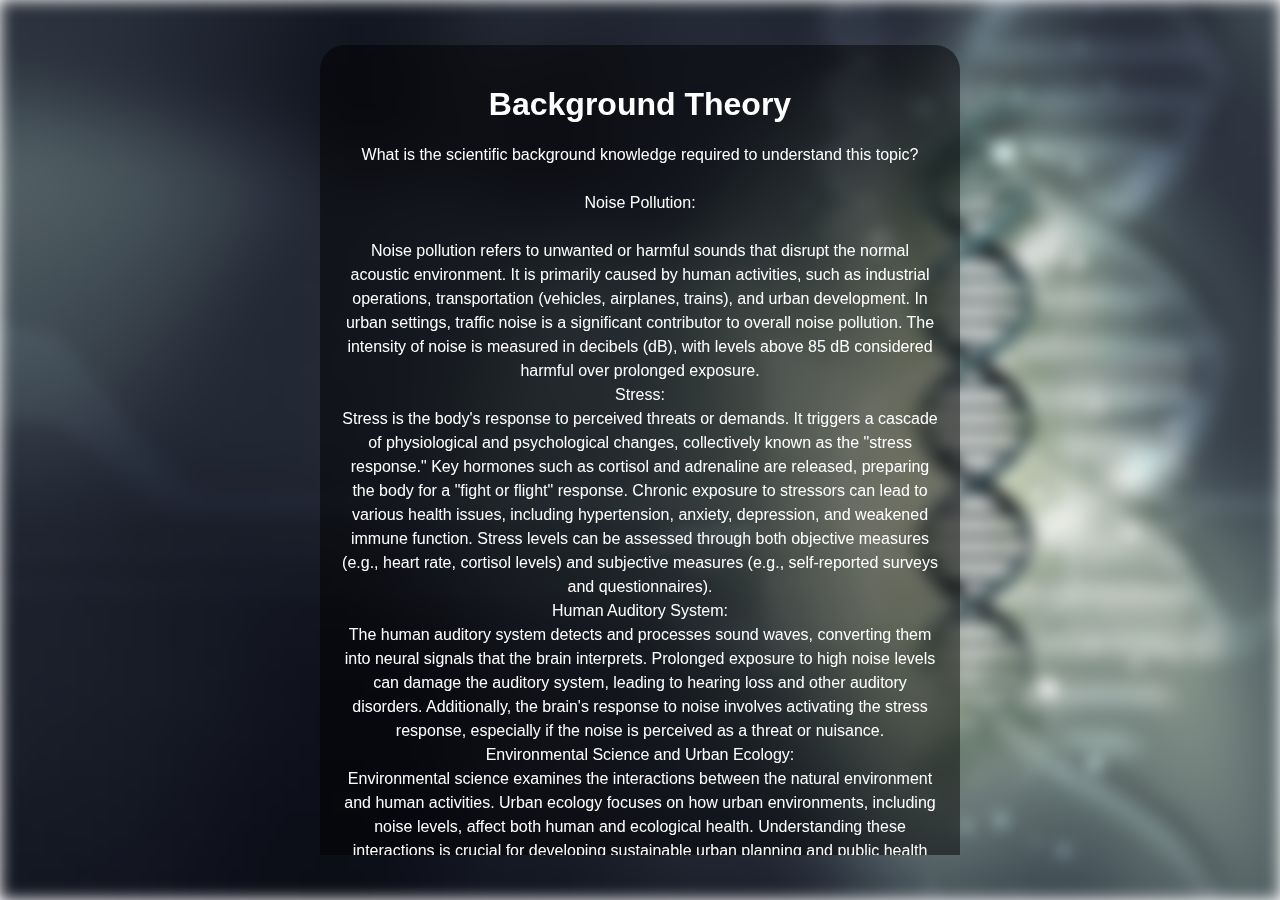
<file: 2.html>
<!DOCTYPE html>
<html lang="en">
<head>
    <meta charset="UTF-8">
    <meta name="viewport" content="width=device-width, initial-scale=1.0">
    <title>Report</title>
    <style>
        body, html {
            height: 100%;
            margin: 0;
            font-family: Arial, sans-serif;
            overflow: hidden; /* Prevent scrolling */
        }

        .bg-image {
            background-image: url('scss.jpg'); /* Replace with your image URL */
            filter: blur(8px);
            -webkit-filter: blur(8px);
            height: 100%;
            background-position: center;
            background-repeat: no-repeat;
            background-size: cover;
            position: absolute;
            width: 100%;
        }
        .button {
        display: inline-block;
        padding: 10px 20px;
        font-size: 1em;
        color: white;
        background-color: #007BFF;
        border: none;
        border-radius: 5px;
        text-decoration: none;
        cursor: pointer;
        transition: background-color 0.3s ease;
    }

    .button:hover {
        background-color: #0056b3;
    }
        .content {
            position: absolute;
            top: 50%;
            left: 50%;
            transform: translate(-50%, -50%);
            text-align: center;
            color: white;
            animation: fadeIn 2s;
            max-height: 90%; /* Ensure it fits within the viewport */
            overflow-y: auto; /* Add scroll within the content if necessary */
        }

        .container {
            background-color: rgba(0, 0, 0, 0.5);
            padding: 20px;
            border-radius: 25px;
            backdrop-filter: blur(5px);
            max-width: 100%;
            max-height: 100%;
            overflow-y: auto; /* Add scroll within the container if necessary */
        }

        h1 {
            font-size: 2em;
            margin-bottom: 20px;
        }

        p {
            font-size: 1em;
            line-height: 1.5em;
        }

        @keyframes fadeIn {
            from { opacity: 0; }
            to { opacity: 1; }
        }
    </style>
</head>
<body>
    <div class="bg-image"></div>
    <div class="content">
        <div class="container">
            <h1>Background Theory</h1>
            <p>What is the scientific background knowledge required to understand this topic?<br><br>
                Noise Pollution:<br><br>
                Noise pollution refers to unwanted or harmful sounds that disrupt the normal acoustic environment. It is primarily caused by human activities, such as industrial operations, transportation (vehicles, airplanes, trains), and urban development. In urban settings, traffic noise is a significant contributor to overall noise pollution. The intensity of noise is measured in decibels (dB), with levels above 85 dB considered harmful over prolonged exposure.

                <br>
                Stress:
                <br>
                Stress is the body's response to perceived threats or demands. It triggers a cascade of physiological and psychological changes, collectively known as the "stress response." Key hormones such as cortisol and adrenaline are released, preparing the body for a "fight or flight" response. Chronic exposure to stressors can lead to various health issues, including hypertension, anxiety, depression, and weakened immune function. Stress levels can be assessed through both objective measures (e.g., heart rate, cortisol levels) and subjective measures (e.g., self-reported surveys and questionnaires).
                <br>
                Human Auditory System:
                <br>
                The human auditory system detects and processes sound waves, converting them into neural signals that the brain interprets. Prolonged exposure to high noise levels can damage the auditory system, leading to hearing loss and other auditory disorders. Additionally, the brain's response to noise involves activating the stress response, especially if the noise is perceived as a threat or nuisance.

                <br>
                Environmental Science and Urban Ecology:
                <br>
                Environmental science examines the interactions between the natural environment and human activities. Urban ecology focuses on how urban environments, including noise levels, affect both human and ecological health. Understanding these interactions is crucial for developing sustainable urban planning and public health policies.
            </p>
            <a href="3.html" class="button">Click Here to visit scientific reasoning basis</a>

        </div>
    </div>
</body>
</html>
</file>
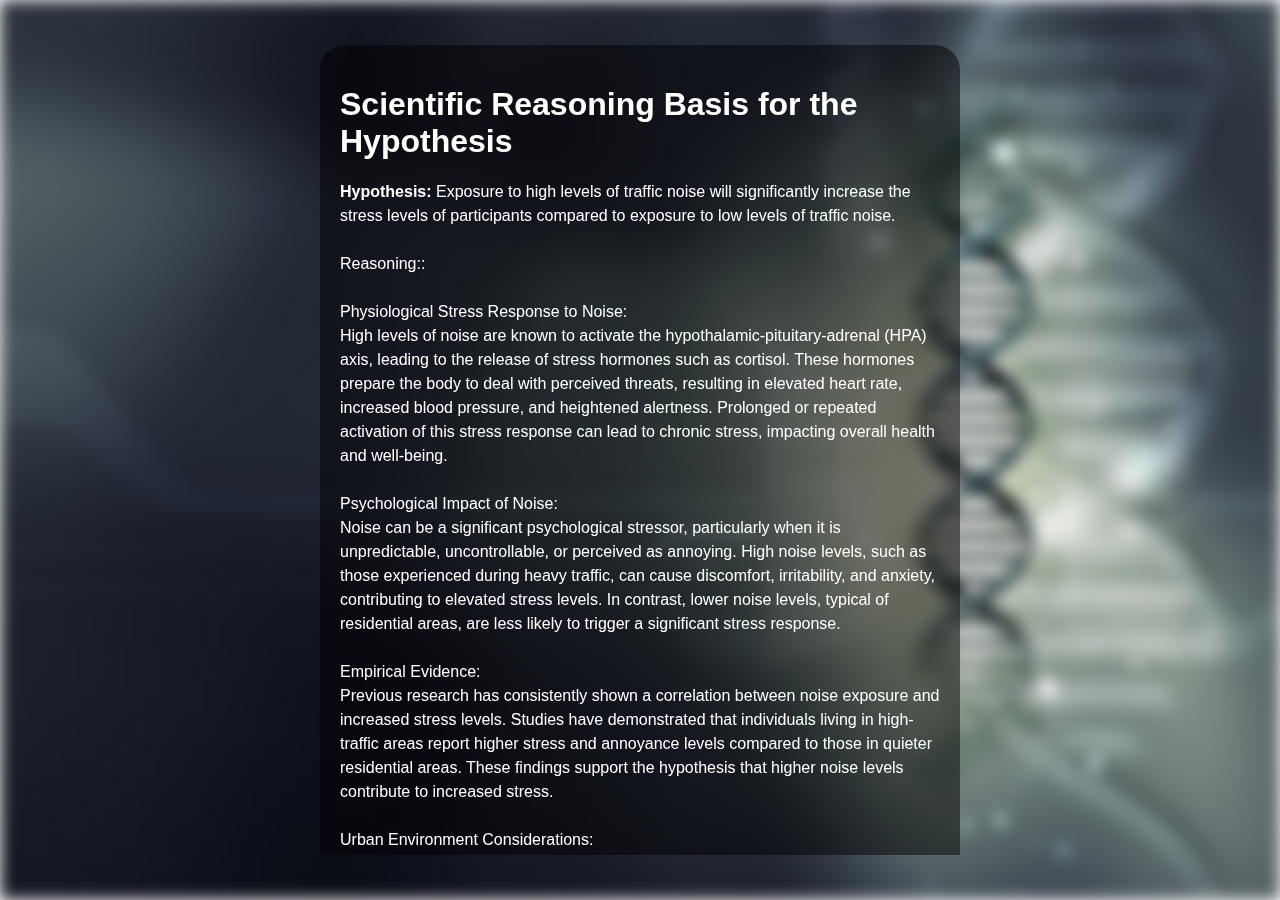
<file: 3.html>
<!DOCTYPE html>
<html lang="en">
<head>
    <meta charset="UTF-8">
    <meta name="viewport" content="width=device-width, initial-scale=1.0">
    <title>Report</title>
    <style>
        body, html {
            height: 100%;
            margin: 0;
            font-family: Arial, sans-serif;
            overflow: hidden; /* Prevent scrolling */
        }

        .bg-image {
            background-image: url('scss.jpg'); /* Replace with your image URL */
            filter: blur(8px);
            -webkit-filter: blur(8px);
            height: 100%;
            background-position: center;
            background-repeat: no-repeat;
            background-size: cover;
            position: absolute;
            width: 100%;
        }
        .button {
        display: inline-block;
        padding: 10px 20px;
        font-size: 1em;
        color: white;
        background-color: #007BFF;
        border: none;
        border-radius: 5px;
        text-decoration: none;
        cursor: pointer;
        transition: background-color 0.3s ease;
    }

    .button:hover {
        background-color: #0056b3;
    }
        .content {
            position: absolute;
            top: 50%;
            left: 50%;
            transform: translate(-50%, -50%);
            text-align: left;
            color: white;
            animation: fadeIn 2s;
            max-height: 90%; /* Ensure it fits within the viewport */
            overflow-y: auto; /* Add scroll within the content if necessary */
        }

        .container {
            background-color: rgba(0, 0, 0, 0.5);
            padding: 20px;
            border-radius: 25px;
            backdrop-filter: blur(5px);
            max-width: 100%;
            max-height: 100%;
            overflow-y: auto; /* Add scroll within the container if necessary */
        }

        h1 {
            font-size: 2em;
            margin-bottom: 20px;
        }

        p {
            font-size: 1em;
            line-height: 1.5em;
        }

        @keyframes fadeIn {
            from { opacity: 0; }
            to { opacity: 1; }
        }
    </style>
</head>
<body>
    <div class="bg-image"></div>
    <div class="content">
        <div class="container">
            <h1>Scientific Reasoning Basis for the Hypothesis</h1>
            <p><b>Hypothesis:</b> Exposure to high levels of traffic noise will significantly increase the stress levels of participants compared to exposure to low levels of traffic noise.

                <br><br>
                Reasoning::<br><br>
                Physiological Stress Response to Noise:

         <br>
         High levels of noise are known to activate the hypothalamic-pituitary-adrenal (HPA) axis, leading to the release of stress hormones such as cortisol. These hormones prepare the body to deal with perceived threats, resulting in elevated heart rate, increased blood pressure, and heightened alertness. Prolonged or repeated activation of this stress response can lead to chronic stress, impacting overall health and well-being.

         <br><br>
         Psychological Impact of Noise:
         <br>
         Noise can be a significant psychological stressor, particularly when it is unpredictable, uncontrollable, or perceived as annoying. High noise levels, such as those experienced during heavy traffic, can cause discomfort, irritability, and anxiety, contributing to elevated stress levels. In contrast, lower noise levels, typical of residential areas, are less likely to trigger a significant stress response.

         <br><br>
         Empirical Evidence:

                <br>
                Previous research has consistently shown a correlation between noise exposure and increased stress levels. Studies have demonstrated that individuals living in high-traffic areas report higher stress and annoyance levels compared to those in quieter residential areas. These findings support the hypothesis that higher noise levels contribute to increased stress.

                <br><br>
                Urban Environment Considerations:
<br>
In urban environments, where traffic noise is a common and unavoidable aspect of daily life, understanding its impact on stress is crucial for public health. By studying the differential effects of high and low noise levels, this experiment aims to provide actionable insights that can inform urban planning and public health interventions aimed at reducing noise pollution and its associated health impacts.

</p>
            <a href="4.html" class="button">Click Here to visit Methodology</a>

        </div>
    </div>
</body>
</html>
</file>
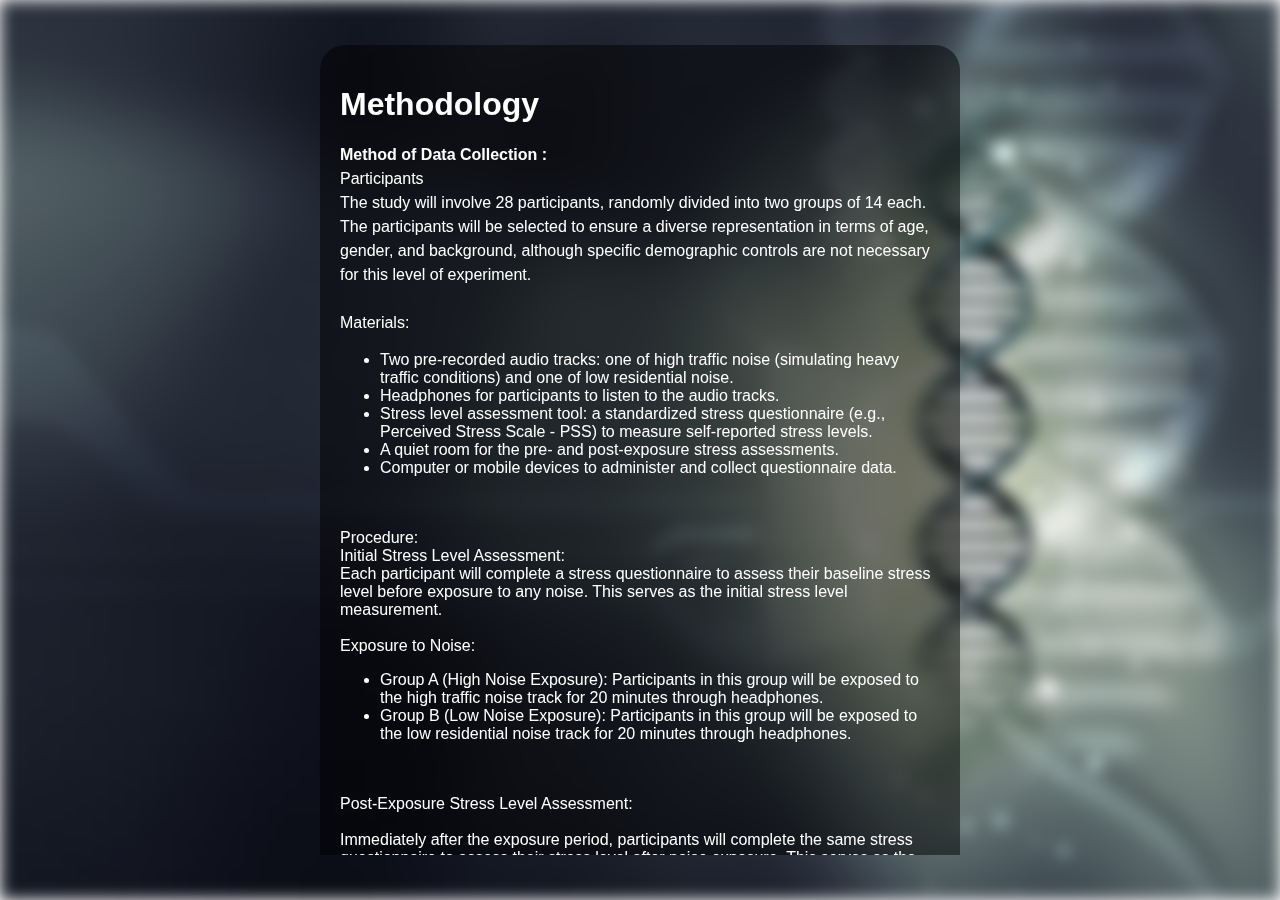
<file: 4.html>
<!DOCTYPE html>
<html lang="en">
<head>
    <meta charset="UTF-8">
    <meta name="viewport" content="width=device-width, initial-scale=1.0">
    <title>Report</title>
    <style>
        body, html {
            height: 100%;
            margin: 0;
            font-family: Arial, sans-serif;
            overflow: hidden; /* Prevent scrolling */
        }

        .bg-image {
            background-image: url('scss.jpg'); /* Replace with your image URL */
            filter: blur(8px);
            -webkit-filter: blur(8px);
            height: 100%;
            background-position: center;
            background-repeat: no-repeat;
            background-size: cover;
            position: absolute;
            width: 100%;
        }
        .button {
        display: inline-block;
        padding: 10px 20px;
        font-size: 1em;
        color: white;
        background-color: #007BFF;
        border: none;
        border-radius: 5px;
        text-decoration: none;
        cursor: pointer;
        transition: background-color 0.3s ease;
    }

    .button:hover {
        background-color: #0056b3;
    }
        .content {
            position: absolute;
            top: 50%;
            left: 50%;
            transform: translate(-50%, -50%);
            text-align: left;
            color: white;
            animation: fadeIn 2s;
            max-height: 90%; /* Ensure it fits within the viewport */
            overflow-y: auto; /* Add scroll within the content if necessary */
       
        }

        .container {
            background-color: rgba(0, 0, 0, 0.5);
            padding: 20px;
            border-radius: 25px;
            backdrop-filter: blur(5px);
            max-width: 100%;
            max-height: 100%;
            overflow-y: auto; /* Add scroll within the container if necessary */
            text-align: left;

        }

        h1 {
            font-size: 2em;
            margin-bottom: 20px;
        }

        p {
            font-size: 1em;
            line-height: 1.5em;
            text-align: left;
        }

        @keyframes fadeIn {
            from { opacity: 0; }
            to { opacity: 1; }
        }
    </style>
</head>
<body>
    <div class="bg-image"></div>
    <div class="content">
        <div class="container">
            <h1>Methodology</h1>
            <p><b>Method of Data Collection
                :</b><br>Participants<br> The study will involve 28 participants, randomly divided into two groups of 14 each. The participants will be selected to ensure a diverse representation in terms of age, gender, and background, although specific demographic controls are not necessary for this level of experiment.
<br><br>Materials:

<ul>
    <li>Two pre-recorded audio tracks: one of high traffic noise (simulating heavy traffic conditions) and one of low residential noise.
    </li>
    <li>Headphones for participants to listen to the audio tracks.
    </li>
    <li>Stress level assessment tool: a standardized stress questionnaire (e.g., Perceived Stress Scale - PSS) to measure self-reported stress levels.
    </li>
    <li>A quiet room for the pre- and post-exposure stress assessments.
    </li>
    <li>Computer or mobile devices to administer and collect questionnaire data.
    </li>
</ul>
                <br><br>
                Procedure:<br>
                Initial Stress Level Assessment:

<br>Each participant will complete a stress questionnaire to assess their baseline stress level before exposure to any noise. This serves as the initial stress level measurement.
<br>
         <br>Exposure to Noise:

<ul>
    <li>Group A (High Noise Exposure): Participants in this group will be exposed to the high traffic noise track for 20 minutes through headphones.
    </li>
    <li>Group B (Low Noise Exposure): Participants in this group will be exposed to the low residential noise track for 20 minutes through headphones.
    </li>
</ul><br>
<br>Post-Exposure Stress Level Assessment:
<br><br>
Immediately after the exposure period, participants will complete the same stress questionnaire to assess their stress level after noise exposure. This serves as the post-exposure stress level measurement.

         <br><br>
         Data Recording:
         <br>
         Record each participant's initial and post-exposure stress levels. Calculate the change in stress levels for each participant by subtracting the initial stress level from the post-exposure stress level.
         <br><br>
         <b>Data Analysis:</b><br>
         Descriptive Statistics:

<br><ul>
    <li>Calculate the mean, median, and standard deviation of the initial and post-exposure stress levels for both groups.
    </li>
    <li>Calculate the mean change in stress levels for both groups.
    </li>
</ul>
<br>Comparative Analysis:
<br>
Use a t-test to compare the mean change in stress levels between Group A and Group B to determine if the differences are statistically significant.
<br>
Interpretation:
<br>
Analyze the results to see if there is a significant increase in stress levels in Group A (high noise exposure) compared to Group B (low noise exposure). This will help in determining whether the hypothesis is supported.
<br>
Control Measures:
<br><ul>
    <li>Ensure that the noise levels of the recordings are accurately set to represent high and low noise conditions.
    </li>
    <li>Conduct the experiment in a controlled environment to minimize external factors influencing stress levels.
    </li>
    <li>Use the same set of headphones and volume settings for all participants to ensure consistency in noise exposure.
    </li>
</ul>


                <br>
                Previous research has consistently shown a correlation between noise exposure and increased stress levels. Studies have demonstrated that individuals living in high-traffic areas report higher stress and annoyance levels compared to those in quieter residential areas. These findings support the hypothesis that higher noise levels contribute to increased stress.

                <br><br>
                Urban Environment Considerations:
<br>
In urban environments, where traffic noise is a common and unavoidable aspect of daily life, understanding its impact on stress is crucial for public health. By studying the differential effects of high and low noise levels, this experiment aims to provide actionable insights that can inform urban planning and public health interventions aimed at reducing noise pollution and its associated health impacts.

</p>
            <a href="5.html" class="button">Click Here to visit Modeling the data</a>

        </div>
    </div>
</body>
</html>
</file>
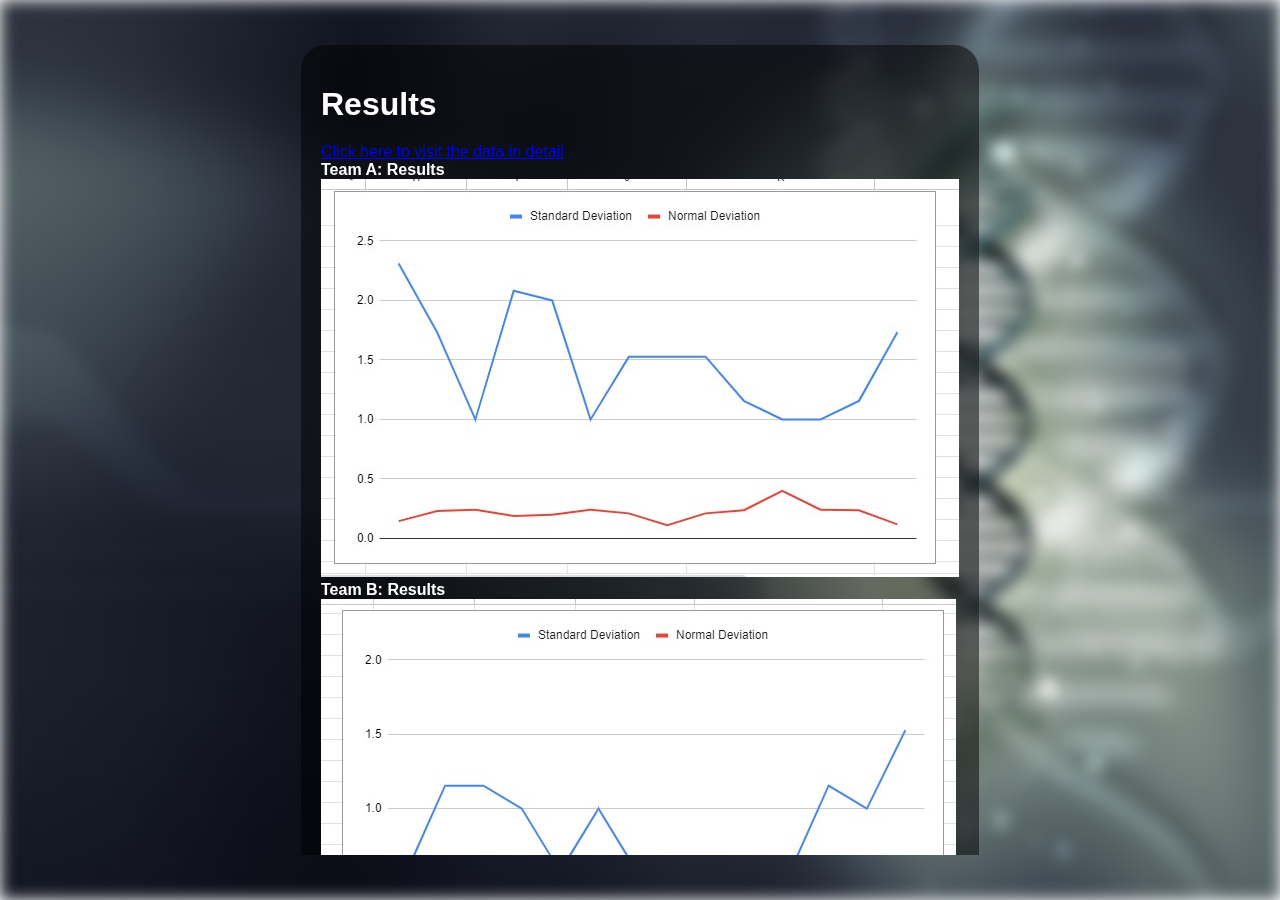
<file: 5.html>
<!DOCTYPE html>
<html lang="en">
<head>
    <meta charset="UTF-8">
    <meta name="viewport" content="width=device-width, initial-scale=1.0">
    <title>Report</title>
    <style>
        body, html {
            height: 100%;
            margin: 0;
            font-family: Arial, sans-serif;
            overflow: hidden; /* Prevent scrolling */
        }

        .bg-image {
            background-image: url('scss.jpg'); /* Replace with your image URL */
            filter: blur(8px);
            -webkit-filter: blur(8px);
            height: 100%;
            background-position: center;
            background-repeat: no-repeat;
            background-size: cover;
            position: absolute;
            width: 100%;
        }
        .button {
        display: inline-block;
        padding: 10px 20px;
        font-size: 1em;
        color: white;
        background-color: #007BFF;
        border: none;
        border-radius: 5px;
        text-decoration: none;
        cursor: pointer;
        transition: background-color 0.3s ease;
    }

    .button:hover {
        background-color: #0056b3;
    }
        .content {
            position: absolute;
            top: 50%;
            left: 50%;
            transform: translate(-50%, -50%);
            text-align: left;
            color: white;
            animation: fadeIn 2s;
            max-height: 90%; /* Ensure it fits within the viewport */
            overflow-y: auto; /* Add scroll within the content if necessary */
       
        }

        .container {
            background-color: rgba(0, 0, 0, 0.5);
            padding: 20px;
            border-radius: 25px;
            backdrop-filter: blur(5px);
            max-width: 100%;
            max-height: 100%;
            overflow-y: auto; /* Add scroll within the container if necessary */
            text-align: left;

        }

        h1 {
            font-size: 2em;
            margin-bottom: 20px;
        }

        p {
            font-size: 1em;
            line-height: 1.5em;
            text-align: left;
        }

        @keyframes fadeIn {
            from { opacity: 0; }
            to { opacity: 1; }
        }
    </style>
</head>
<body>
    <div class="bg-image"></div>
    <div class="content">
        <div class="container">
            <h1>Results</h1>
          <a href="Sheet1.html" target="_blank">Click here to visit the data in detail</a>
          <br><b>Team A: Results</b><br>
          <img src="image1.jpg"><br>
          <b>Team B: Results</b><br>
          <img src="image2.jpg"><br>
          <b>Statistical Analysis </b>
          <br>
          1. Descriptive Statistics:
<br>Group A (High Noise Exposure):
<ul>
    <li>Mean Change in Stress: 1.357    </li>
<li>Median Change in Stress: 1
</li>
<li>Standard Deviation: 0.878</li>

<br>Group B (Low Noise Exposure):
<ul>
    <li>Mean Change in Stress: -0.643    </li>
<li>Median Change in Stress: -1
</li>
<li>Standard Deviation: 0.806
</li>

</ul>

<b>2. Correlation Analysis:</b><br>
To determine the correlation between initial stress levels and changes in stress levels, we can calculate the Pearson correlation coefficient for both groups.

<br>Group A (High Noise Exposure):
<br>Pearson correlation coefficient (r): 0.603

<br>Group B (Low Noise Exposure):
<br>Pearson correlation coefficient (r): -0.457
<br>
Interpretation:
<br><ul>
    <li>In Group A, there is a moderate positive correlation between initial stress levels and changes in stress levels, suggesting that higher initial stress levels are associated with greater increases in stress after high noise exposure.
    </li>
    <li>In Group B, there is a moderate negative correlation between initial stress levels and changes in stress levels, indicating that higher initial stress levels are associated with greater decreases in stress after low noise exposure.
    </li>
</ul>
<br>
3. Function of Best Fit:
<br>
Given the nature of the data, a linear model is appropriate for analyzing the relationship between initial stress levels and changes in stress levels. The scatter plots for both groups suggest a linear trend.
<br>Group A (High Noise Exposure):
<br>
--> Linear Equation: y=0.573x+0.571<br>
Where 
y, y is the change in stress level, and x, x is the initial stress level.
<br>
Group B (Low Noise Exposure):
<br>
Linear Equation: y=-0.5x - 0.143<br>
Where 
y, y is the change in stress level, and 
x, x is the initial stress level.<br>
<b>Results Summary:</b>
<ul>
    <li>Group A (High Noise Exposure): Participants generally experienced an increase in stress levels, with a mean increase of 1.357. The correlation between initial stress levels and changes in stress levels was moderately positive.
    </li>
    <li>Group B (Low Noise Exposure): Participants generally experienced a decrease in stress levels, with a mean decrease of -0.643. The correlation between initial stress levels and changes in stress levels was moderately negative.
    </li>
    <li>Overall Conclusion: The results support the hypothesis that exposure to high levels of traffic noise increases stress levels, while exposure to low levels of residential noise decreases stress levels. The linear models provide a reasonable fit for the observed data, indicating a consistent trend across participants.
    </li>
</ul>

            <a href="6.html" class="button">Click Here to visit Conclusion</a>

        </div>
    </div>
</body>
</html>
</file>
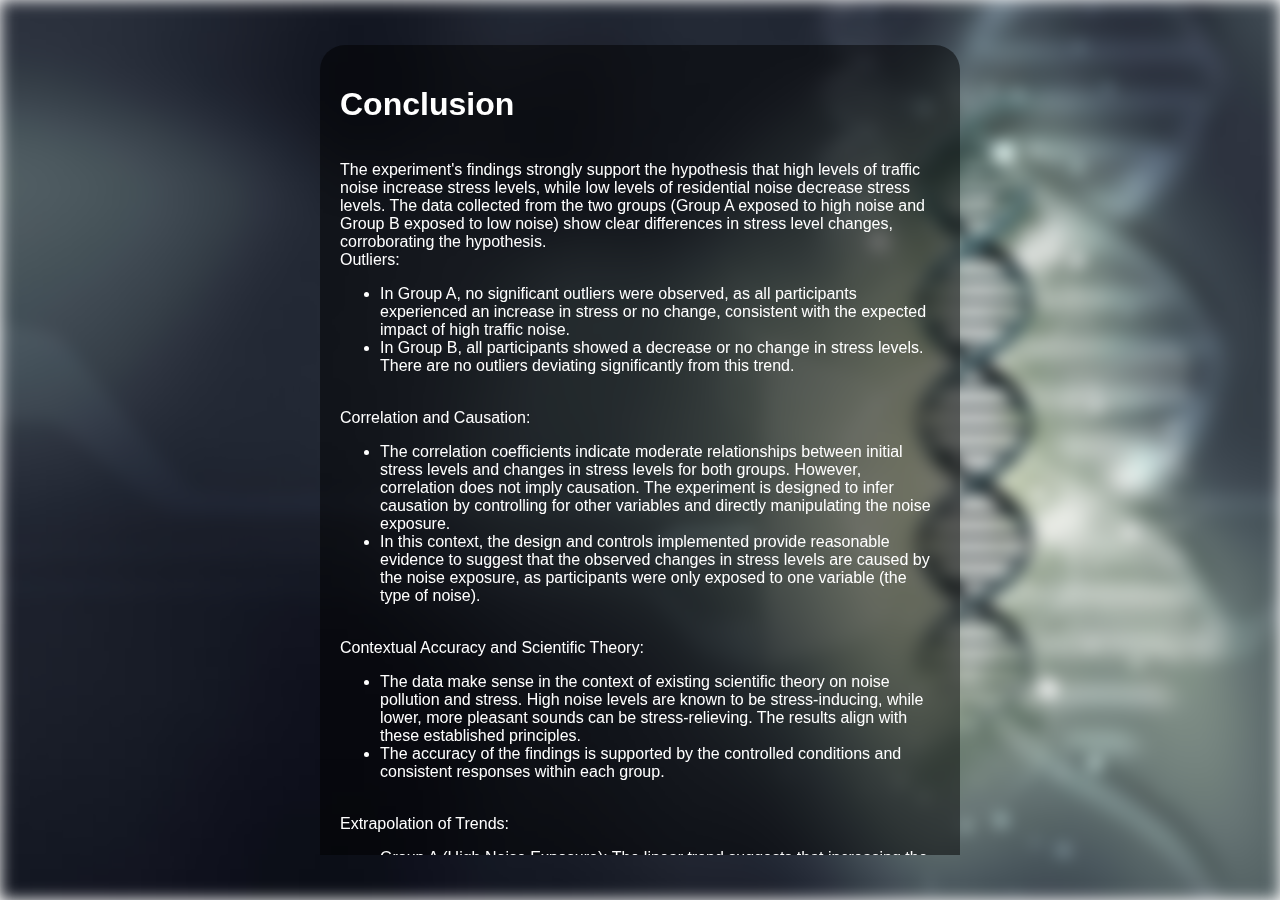
<file: 6.html>
<!DOCTYPE html>
<html lang="en">
<head>
    <meta charset="UTF-8">
    <meta name="viewport" content="width=device-width, initial-scale=1.0">
    <title>Report</title>
    <style>
        body, html {
            height: 100%;
            margin: 0;
            font-family: Arial, sans-serif;
            overflow: hidden; /* Prevent scrolling */
        }

        .bg-image {
            background-image: url('scss.jpg'); /* Replace with your image URL */
            filter: blur(8px);
            -webkit-filter: blur(8px);
            height: 100%;
            background-position: center;
            background-repeat: no-repeat;
            background-size: cover;
            position: absolute;
            width: 100%;
        }
        .button {
        display: inline-block;
        padding: 10px 20px;
        font-size: 1em;
        color: white;
        background-color: #007BFF;
        border: none;
        border-radius: 5px;
        text-decoration: none;
        cursor: pointer;
        transition: background-color 0.3s ease;
    }

    .button:hover {
        background-color: #0056b3;
    }
        .content {
            position: absolute;
            top: 50%;
            left: 50%;
            transform: translate(-50%, -50%);
            text-align: left;
            color: white;
            animation: fadeIn 2s;
            max-height: 90%; /* Ensure it fits within the viewport */
            overflow-y: auto; /* Add scroll within the content if necessary */
       
        }

        .container {
            background-color: rgba(0, 0, 0, 0.5);
            padding: 20px;
            border-radius: 25px;
            backdrop-filter: blur(5px);
            max-width: 100%;
            max-height: 100%;
            overflow-y: auto; /* Add scroll within the container if necessary */
            text-align: left;

        }

        h1 {
            font-size: 2em;
            margin-bottom: 20px;
        }

        p {
            font-size: 1em;
            line-height: 1.5em;
            text-align: left;
        }

        @keyframes fadeIn {
            from { opacity: 0; }
            to { opacity: 1; }
        }
    </style>
</head>
<body>
    <div class="bg-image"></div>
    <div class="content">
        <div class="container">
            <h1>Conclusion</h1><br>
            The experiment's findings strongly support the hypothesis that high levels of traffic noise increase stress levels, while low levels of residential noise decrease stress levels. The data collected from the two groups (Group A exposed to high noise and Group B exposed to low noise) show clear differences in stress level changes, corroborating the hypothesis.

<br>
Outliers:<br>
<ul>
    <li>
        In Group A, no significant outliers were observed, as all participants experienced an increase in stress or no change, consistent with the expected impact of high traffic noise.
    </li>
    <li>
        In Group B, all participants showed a decrease or no change in stress levels. There are no outliers deviating significantly from this trend.
    </li>
</ul>


<br>
Correlation and Causation:<br>
<ul>
    <li>
        The correlation coefficients indicate moderate relationships between initial stress levels and changes in stress levels for both groups. However, correlation does not imply causation. The experiment is designed to infer causation by controlling for other variables and directly manipulating the noise exposure.
    </li>
    <li>
        In this context, the design and controls implemented provide reasonable evidence to suggest that the observed changes in stress levels are caused by the noise exposure, as participants were only exposed to one variable (the type of noise).

    </li>
</ul>


<br>
Contextual Accuracy and Scientific Theory:
<ul>
    <li>
        The data make sense in the context of existing scientific theory on noise pollution and stress. High noise levels are known to be stress-inducing, while lower, more pleasant sounds can be stress-relieving. The results align with these established principles.
    </li>
    <li>
        The accuracy of the findings is supported by the controlled conditions and consistent responses within each group.

    </li>
</ul>
<br>
Extrapolation of Trends:
<ul>
    <li>
        Group A (High Noise Exposure): The linear trend suggests that increasing the initial stress level generally leads to a greater increase in stress after exposure to high noise. Extrapolating this trend, individuals with higher baseline stress would experience disproportionately higher stress increments when exposed to high traffic noise.
    </li>
    <li>
        Group B (Low Noise Exposure): The linear trend indicates that higher initial stress levels lead to a greater decrease in stress after exposure to low noise. Extrapolating this, individuals with higher baseline stress levels could benefit more from exposure to low residential noise, experiencing a more significant reduction in stress.

    </li>
</ul>
<br>
Summary:
<ul>
    <li>
        Findings: The experiment confirms that high levels of traffic noise increase stress levels, while low levels of residential noise decrease stress levels.
    </li>
    <li>
        Outliers: No significant outliers were observed, suggesting consistent effects within each group.

    </li>
    <li>Correlation vs. Causation: The design and controlled conditions of the experiment suggest that the observed correlations are likely indicative of causal relationships.
    </li>
    <li>Scientific Context: The results are consistent with scientific theories on noise pollution and stress, reinforcing the validity of the findings.
    </li>
    <li>Extrapolation: The trends predict that individuals with higher baseline stress levels are more susceptible to the effects of noise exposure, with high noise exacerbating stress and low noise alleviating it.
    </li>

</ul><br>These conclusions underscore the importance of managing noise pollution in urban environments to mitigate its adverse effects on human health and stress levels. Promoting quieter residential areas could significantly enhance overall well-being, especially for those already experiencing high stress levels.

<br><br>






            <a href="7.html" class="button">Click Here to visit Student Reflection</a>

        </div>
    </div>
</body>
</html>
</file>
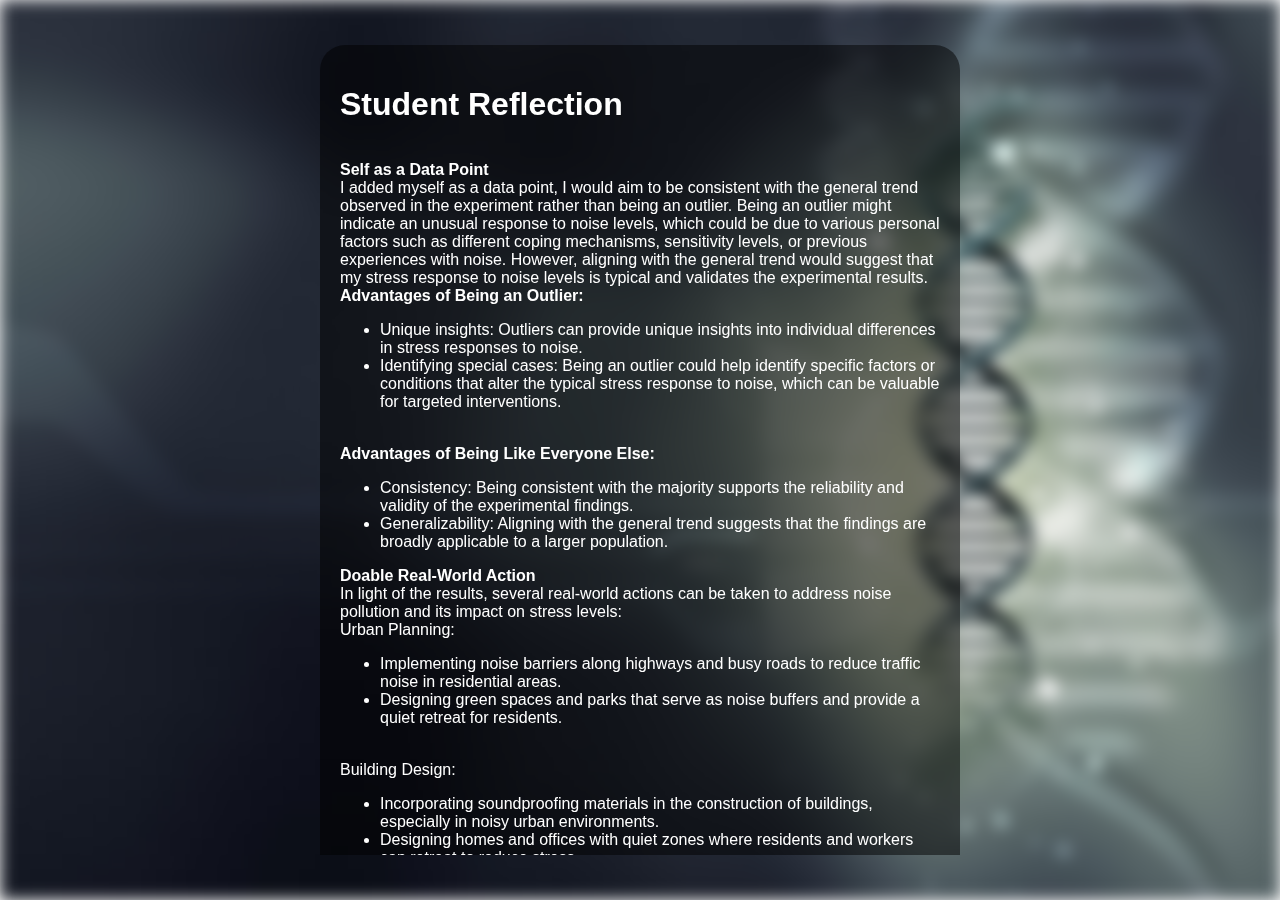
<file: 7.html>
<!DOCTYPE html>
<html lang="en">
<head>
    <meta charset="UTF-8">
    <meta name="viewport" content="width=device-width, initial-scale=1.0">
    <title>Report</title>
    <style>
        body, html {
            height: 100%;
            margin: 0;
            font-family: Arial, sans-serif;
            overflow: hidden; /* Prevent scrolling */
        }

        .bg-image {
            background-image: url('scss.jpg'); /* Replace with your image URL */
            filter: blur(8px);
            -webkit-filter: blur(8px);
            height: 100%;
            background-position: center;
            background-repeat: no-repeat;
            background-size: cover;
            position: absolute;
            width: 100%;
        }
        .button {
        display: inline-block;
        padding: 10px 20px;
        font-size: 1em;
        color: white;
        background-color: #007BFF;
        border: none;
        border-radius: 5px;
        text-decoration: none;
        cursor: pointer;
        transition: background-color 0.3s ease;
    }

    .button:hover {
        background-color: #0056b3;
    }
        .content {
            position: absolute;
            top: 50%;
            left: 50%;
            transform: translate(-50%, -50%);
            text-align: left;
            color: white;
            animation: fadeIn 2s;
            max-height: 90%; /* Ensure it fits within the viewport */
            overflow-y: auto; /* Add scroll within the content if necessary */
       
        }

        .container {
            background-color: rgba(0, 0, 0, 0.5);
            padding: 20px;
            border-radius: 25px;
            backdrop-filter: blur(5px);
            max-width: 100%;
            max-height: 100%;
            overflow-y: auto; /* Add scroll within the container if necessary */
            text-align: left;

        }

        h1 {
            font-size: 2em;
            margin-bottom: 20px;
        }

        p {
            font-size: 1em;
            line-height: 1.5em;
            text-align: left;
        }

        @keyframes fadeIn {
            from { opacity: 0; }
            to { opacity: 1; }
        }
    </style>
</head>
<body>
    <div class="bg-image"></div>
    <div class="content">
        <div class="container">
            <h1>Student Reflection</h1><br>
            <b>Self as a Data Point</b><br>
                    </b>
                    I added myself as a data point, I would aim to be consistent with the general trend observed in the experiment rather than being an outlier. Being an outlier might indicate an unusual response to noise levels, which could be due to various personal factors such as different coping mechanisms, sensitivity levels, or previous experiences with noise. However, aligning with the general trend would suggest that my stress response to noise levels is typical and validates the experimental results.
<br>
<b>Advantages of Being an Outlier:</b>
<br><ul>
    <li>Unique insights: Outliers can provide unique insights into individual differences in stress responses to noise.
    </li>
    <li>Identifying special cases: Being an outlier could help identify specific factors or conditions that alter the typical stress response to noise, which can be valuable for targeted interventions.
    </li>
</ul>

<br>
<b>Advantages of Being Like Everyone Else:

</b>
<br><ul>
    <li>Consistency: Being consistent with the majority supports the reliability and validity of the experimental findings.
    </li>
    <li>Generalizability: Aligning with the general trend suggests that the findings are broadly applicable to a larger population.
    </li>
</ul>

<b>Doable Real-World Action

</b><br>
In light of the results, several real-world actions can be taken to address noise pollution and its impact on stress levels:

<br>
Urban Planning:

<br>
<ul>
    <li>Implementing noise barriers along highways and busy roads to reduce traffic noise in residential areas.
    </li>
    <li>Designing green spaces and parks that serve as noise buffers and provide a quiet retreat for residents.
    </li>
</ul>
<br>
Building Design:
<br>
<ul>
    <li>Incorporating soundproofing materials in the construction of buildings, especially in noisy urban environments.
    </li>
    <li>Designing homes and offices with quiet zones where residents and workers can retreat to reduce stress.
    </li>
</ul>
<br>
Policy Measures:
<ul>
    <li>Enforcing stricter noise regulations in urban areas, particularly during nighttime.
    </li>
    <li>Promoting the use of quieter transportation options, such as electric vehicles, to reduce traffic noise.
    </li>
</ul>
<br>
Public Awareness:<ul>
    <li>Educating the public about the impact of noise pollution on health and stress.
    </li>
    <li>Encouraging individuals to use noise-canceling devices or create personal quiet spaces at home.
    </li>
</ul>
<br>
Significance of Combining Math and Science Perspectives
<br><br>
Combining math and science perspectives is crucial in conducting a comprehensive analysis of environmental issues like noise pollution:

<br>
Quantitative Analysis:

<br>
<ul>
    <li>Math enables the quantification of stress levels and noise exposure, allowing for precise measurement and comparison.
    </li>
    <li>Statistical analysis helps identify trends, correlations, and causations, providing a deeper understanding of the data.
    </li>
</ul>
<br>
Scientific Reasoning:

<ul>
    <li>Science provides the theoretical foundation to explain how and why noise affects stress levels.
    </li>
    <li>It helps formulate hypotheses and interpret the results within the context of existing knowledge and research.
    </li>
</ul>
<br>
Overall Gains
<br>
Through this experiment, I have gained several insights and skills:

<br>
Scientific Understanding:
<ul>
    <li>A deeper understanding of the relationship between environmental factors (noise) and human health (stress levels).
    </li>
    <li>Knowledge about the physiological and psychological impacts of noise pollution.
    </li>
</ul>

<br>
Research Skills:
<ul>
    <li>Experience in designing and conducting an experiment, including data collection and analysis.
    </li>
    <li>Application of statistical methods to interpret data and draw meaningful conclusions.
    </li>
</ul>
<br>
Interdisciplinary Approach:
<ul>
    <li>Appreciation for the integration of math and science to address complex environmental issues.
    </li>
    <li>Recognition of how interdisciplinary approaches can lead to more robust and comprehensive solutions.
    </li>
</ul>
<br>
<b>Final Reflection</b><br>
This experiment has highlighted the significant impact of noise pollution on stress levels and underscored the importance of taking actionable steps to mitigate this issue. By understanding the relationship between noise and stress, we can advocate for better urban planning, stricter noise regulations, and increased public awareness. Combining mathematical analysis with scientific reasoning provides a powerful tool for exploring environmental issues, leading to more effective and evidence-based solutions. Overall, this project has enriched my knowledge, enhanced my research skills, and inspired me to contribute to creating quieter, healthier communities.







<br>


            <a href="homeintro.html" class="button">Back to home page</a>

        </div>
    </div>
</body>
</html>
</file>
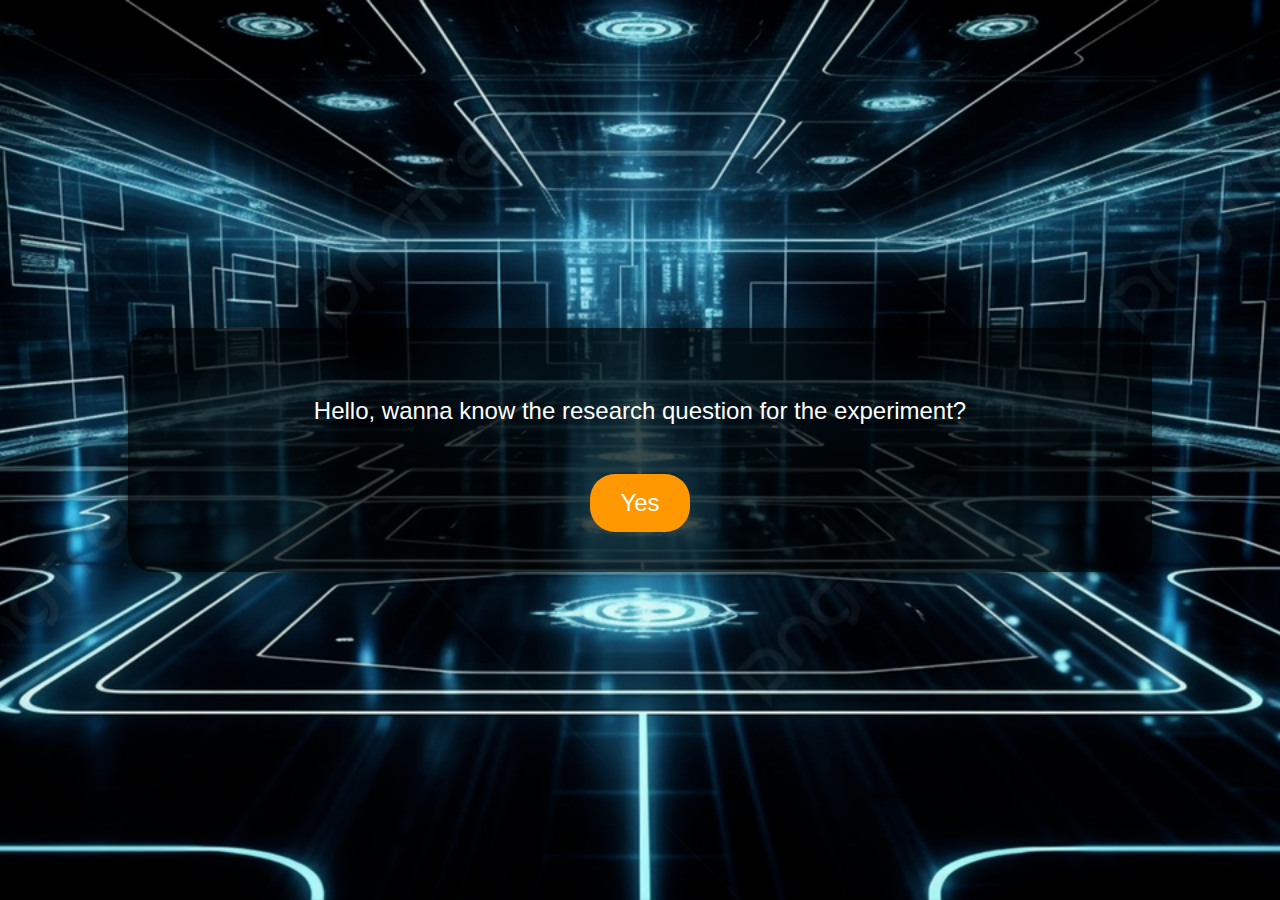
<file: homeintro.html>
<!DOCTYPE html>
<html lang="en">
<head>
    <meta charset="UTF-8">
    <meta name="viewport" content="width=device-width, initial-scale=1.0">
    <title>Interactive Lab Report</title>
    <link rel="stylesheet" href="styles.css">
</head>
<body>
    <div class="container">
        <div class="curved-rectangle">
            <div class="character">
                <p id="dialogue">Hello, wanna know the research question for the experiment?</p>
                <button id="yesButton">Yes</button>
                <p id="researchQuestion" style="display: none;">How does exposure to different levels of traffic-related noise pollution affect stress levels in individuals?</p>
                <button id="rationaleButton" style="display: none;">Reasoning/Rationale</button>
                <p id="rationaleSubtext" style="display: none;">Real world significance of exploring this question</p>
            </div>
        </div>

        <div class="left-content" id="objectiveContent" style="display: none;">
            <h2 class="objective-title">Objective</h2>
              <button id="objectiveButton" class="rgb-button">Wanna know the objective?</button>
        </div>
    </div>

    <div id="rationaleContent" class="rationale-content" style="display: none;">
        <!-- Button for objective will appear here -->
       <a href="2.html"> <button id="objectiveFadeInButton" style="display: none;" class="fade-in-button">Wanna know the objective?</button></a>
    </div>

    <script>
        document.getElementById('yesButton').addEventListener('click', function() {
            const researchQuestion = document.getElementById('researchQuestion');
            researchQuestion.style.display = 'block';
            researchQuestion.classList.add('fade-in');
            document.getElementById('rationaleButton').style.display = 'block';
            document.getElementById('rationaleSubtext').style.display = 'block';
        });

        document.getElementById('rationaleButton').addEventListener('click', function() {
            const content = `Rationale and Real-World Significance
            Traffic-related noise pollution is a pervasive environmental issue, particularly in urban areas where high volumes of vehicular traffic are commonplace. The World Health Organization (WHO) has identified noise pollution as a significant public health concern, linking it to various adverse health effects, including increased stress, cardiovascular diseases, and sleep disturbances. Given the rising levels of urbanization and the consequent increase in traffic density, it is crucial to understand how different levels of traffic noise impact human health, particularly stress levels.
            
            Stress is a physiological response to perceived threats or demands and can be measured through various biomarkers, including heart rate, cortisol levels, and subjective assessments such as surveys and questionnaires. Chronic stress has been linked to numerous health issues, including hypertension, anxiety, depression, and weakened immune function. By exploring the relationship between traffic noise and stress, this study aims to provide insights that could inform urban planning and public health policies aimed at mitigating the adverse effects of noise pollution.
            
            The real-world significance of this research lies in its potential to influence urban design and traffic management strategies. For instance, understanding the stress-inducing effects of high noise levels could lead to the implementation of noise-reducing measures such as sound barriers, improved vehicle emissions standards, and better traffic flow management. Moreover, it could inform public health initiatives aimed at raising awareness about the impacts of noise pollution and promoting stress-reducing activities in high-noise environments.`;

            document.querySelector('.curved-rectangle').style.display = 'none';
            const rationaleContent = document.getElementById('rationaleContent');
            rationaleContent.style.display = 'block';

            let i = 0;
            function typeWriter() {
                if (i < content.length) {
                    rationaleContent.innerHTML += content.charAt(i);
                    i++;
                    setTimeout(typeWriter, 5); // Faster animation speed
                } else {
                    document.getElementById('objectiveFadeInButton').style.display = 'block';
                    document.getElementById('objectiveFadeInButton').classList.add('fade-in');
                }
            }
            typeWriter();
        });

        document.getElementById('objectiveButton').addEventListener('click', function() {
            const objectiveContent = document.getElementById('objectiveContent');
            objectiveContent.style.display = 'block';
            objectiveContent.classList.add('fade-in');
        });
    </script>
</body>
</html>
</file>
<file: styles.css>
body {
    margin: 0;
    padding: 0;
    font-family: 'Arial', sans-serif;
    background: url('bacground.jpg') no-repeat center center fixed;
    background-size: cover;
    display: flex;
    justify-content: center;
    align-items: center;
    height: 100vh;
    overflow: hidden;
    color: #fff;
}

.container {
    width: 80%;
    height: 80%;
    display: flex;
    justify-content: center;
    align-items: center;
}

.curved-rectangle {
    background: rgba(0, 0, 0, 0.7);
    border-radius: 25px;
    padding: 40px;
    width: 100%;
    text-align: center;
    box-shadow: 0 0 20px rgba(0, 0, 0, 0.5);
}

.character {
    font-size: 1.5em;
    line-height: 1.6;
}

#yesButton, .fade-in-button {
    margin-top: 20px;
    padding: 15px 30px;
    font-size: 1em;
    cursor: pointer;
    background-color: #ff9800;
    border: none;
    border-radius: 25px;
    color: #fff;
    transition: background-color 0.3s, transform 0.3s;
}

#yesButton:hover, .fade-in-button:hover {
    background-color: #e68900;
    transform: scale(1.05);
}

#researchQuestion {
    font-size: 1.8em;
    font-weight: bold;
    margin-top: 30px;
    color: #ff9800;
}

.fade-in {
    animation: fadeIn 2s ease-in-out forwards;
}

@keyframes fadeIn {
    from {
        opacity: 0;
    }
    to {
        opacity: 1;
    }
}
</file>
